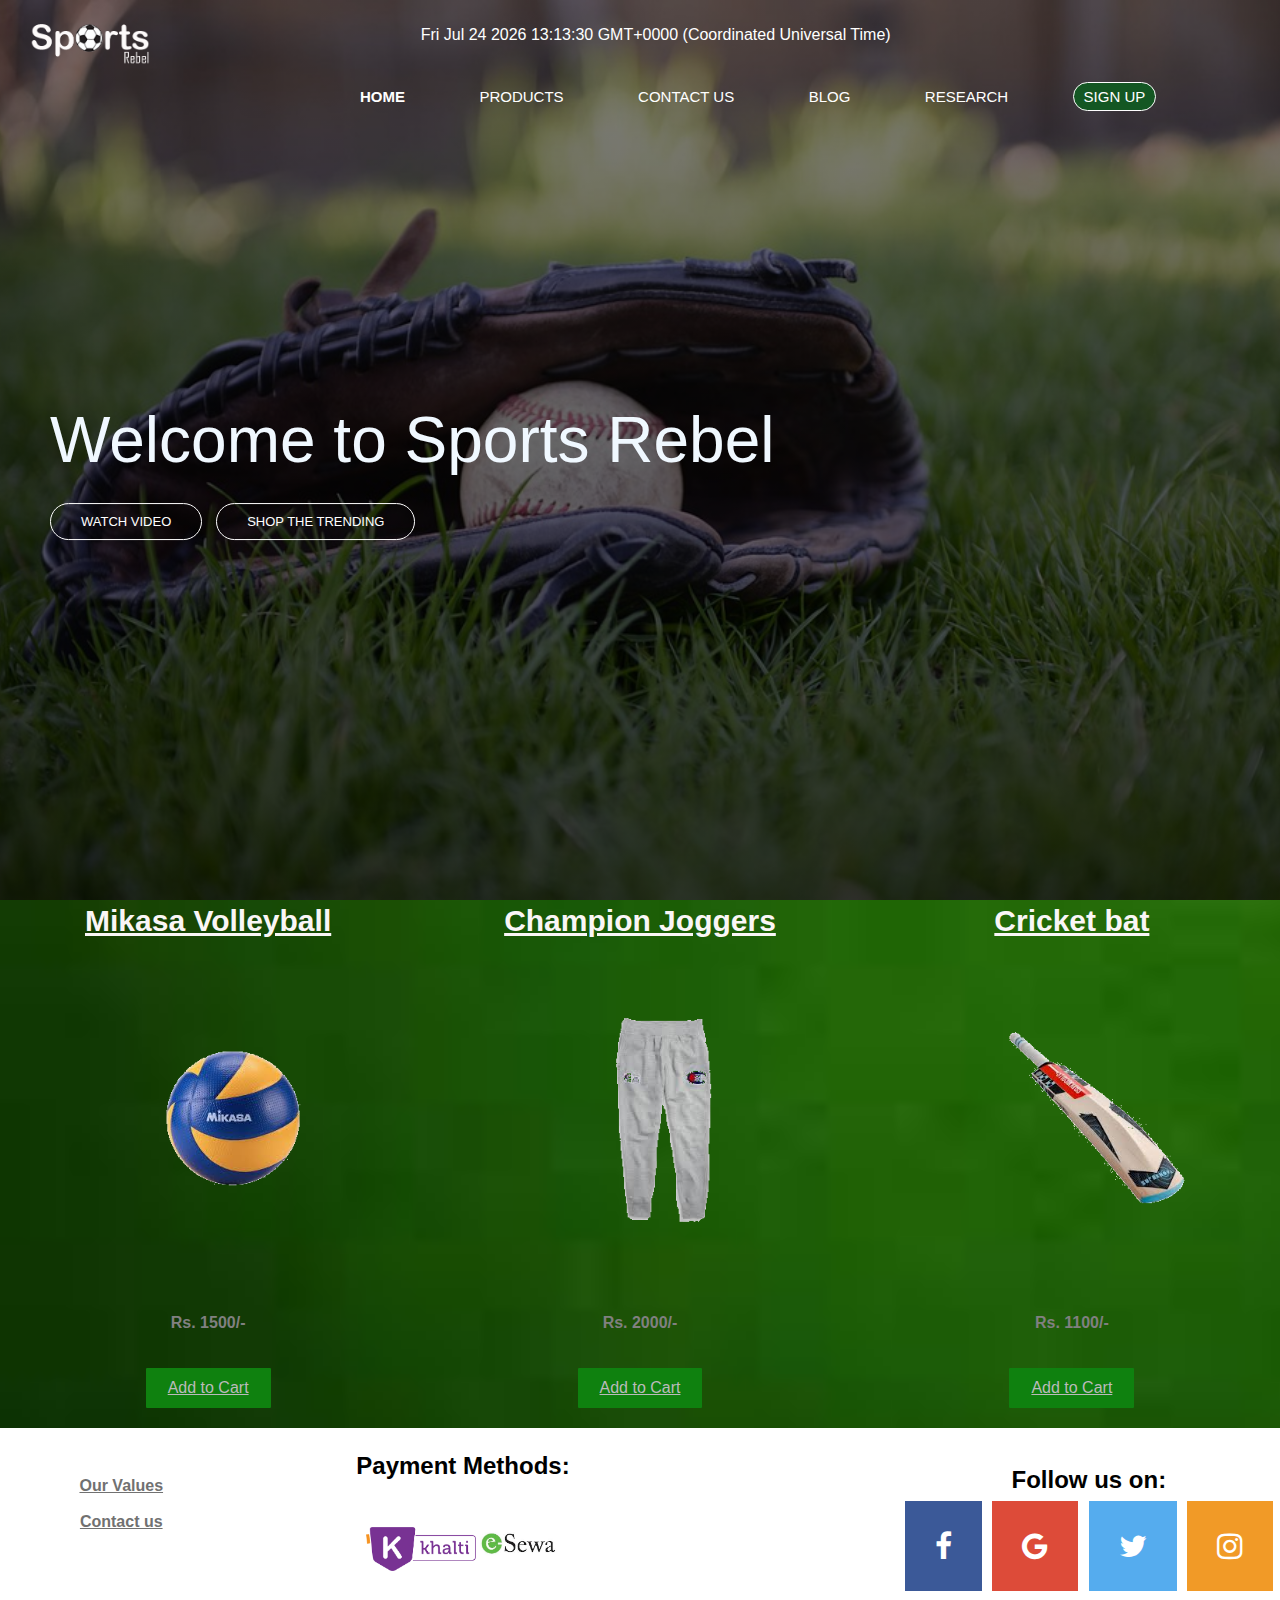
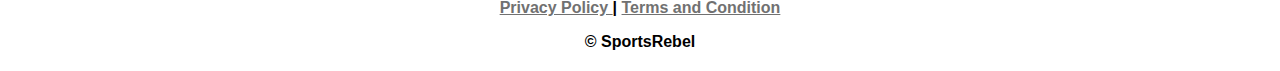
<file: index.html>
<!DOCTYPE html>
<html lang="en">
<head>
	<title>Sports Rebel</title>
	<!-- To create logo in tab -->
	<link rel="icon" type="image/png" sizes="32x22" href="resources/title_logo.png">
	<link rel="stylesheet" href="https://cdnjs.cloudflare.com/ajax/libs/font-awesome/4.7.0/css/font-awesome.min.css">
	
	<meta charset="utf-8"/>
	<meta name="Rasana Tamrakar" content="Student of Islington"/>
	<meta name="keyword" content="Sports, Nepal Sports, Sports Gear"/>
	<meta name="description" content="Sports equipments"/>
	<meta name="viewport" content="width=device-width, inital-scale=1.0"/>
	<!-- to write css -->
	<link  href="css/mystyle.css" rel="stylesheet" type="text/css"/>
	<style>
		body{
         background-image: url("resources/black.png");
        background-repeat: no-repeat;
        background-size: cover; 
         
        } 
	</style>
	
</head>
<body>
		
	<header>
<!-- adding logo -->
		<nav>
			<a href="index.html"><img src="resources/a.png" class="logo"> </a>
			<!-- to display date and time -->
		<div class="datetime1">
        	<p align="center"id="date"></p>

    		<script>
	      function display_date() {
	        document.getElementById('date').innerHTML = Date();
	        setTimeout(display_date,1000);
	      }
	      display_date();
  
    		</script>
		</div>
		<!-- to display button -->
		</script>
				<ul class="main-nav">
					<li><a href="index.html" class="active">Home</a></li>
					<li><a href="product.html">Products</a></li>
					<li><a href="contact.html">Contact us</a></li>
					<li><a href="blog.html">Blog</a></li>
					<li><a href="research.html">Research</a></li>
					<li><a href="signup.html"  class="btn btn-sign" >Sign up</a></li>

				</ul>
		</nav>
		<div class="main-content-header">
		<h1>Welcome to Sports Rebel</h1>
		<!-- adding buttons with internal link -->
		<a href="resources/video1.mp4" class="btn btn-a">Watch Video</a>
		<a href="product.html" class="btn btn-b">Shop the Trending</a>

		</div>
	</header>
	 
		
		<div class="imgpro">
			<table width="100%" border="1">
					<tr>
					  <th>
						
						  
						  <div class="card">
						
								  <h1><u><b>Mikasa Volleyball</b></u></h1>
								<div class="zoom-effect-container">
								  <div class="image-card">
									  <a href="mikasa.html">
									  <img src="resources/ball1.png" alt="ball" style="width:140%" class="center"/></a>
								  </div>
								</div> 
								<p class="price">Rs. 1500/-</p>
								<p><button><a href="signup.html">Add to Cart</a></button></p>
							</div>
						
					  </th>
					  <th>
							
							  
							  <div class="card">
							
									  <h1><u><b>Champion Joggers</b></u></h1>
									<div class="zoom-effect-container">
									  <div class="image-card">
										  <a href="jogger.html">
										  <img src="resources/cjog.png" alt="Joggers" style="width:140%" class="center"/></a>
									  </div>
									</div> 
									<p class="price">Rs. 2000/-</p>
									<p><button><a href="signup.html">Add to Cart</a></button></p>
								</div>
							
						  </th>
						  <th>
								
								  
								  <div class="card">
								
										  <h1><u><b>Cricket bat</b></u></h1>
										<div class="zoom-effect-container">
										  <div class="image-card">
											  <a href="cricket.html">
											  <img src="resources/cbat.png" alt="cricket bat" style="width:140%" class="center"/></a>
										  </div>
										</div> 
										<p class="price">Rs. 1100/-</p>
										<p><button><a href="signup.html">Add to Cart</a></button></p>
									</div>
								
							  </th>
							  
						</tr>
				  </table>
				  </div>
			

	   
	   
	
<!-- For footer -->
	 <footer>
		 <!-- inserting tableon footer -->
			<table width="100%" border="1">
					<tr>
					  <th>
						<section>
						  <!-- inserting internal links -->
						  <p>
						  <a href="resources/values.png">Our Values</a><br><br>
						  <a href="contact.html">Contact us</a></p>
						</section>
					  </th>
					  <th>
						<section>
							<!-- inserting external links of digital payment application -->
						  <h2>Payment Methods:</h2><br>
						  <a href="http:/khalti.com" ><img src="resources/khalti1.png" width="110px"></a>
						  <a href="http:/esewa.com.np" ><img src="resources/esewa.png" width="80px"></a>
						  
						</section>
					  </th>
					  <th>
						<section>
							<!-- inserting external links of social media -->
						  <h2>Follow us on:</h2><br>
						  <a href="http://www.facebook.com" class="fa fa-facebook"></a> 
						  <a href="http://www.google.com" class="fa fa-google"></a>
						  <a href="http://www.twitter.com" class="fa fa-twitter"></a>
						  <a href="http://instagram.com" class="fa fa-instagram"></a>
						</section>
					  </th>
					</tr>
				  </table>
			<table width="100%" border="1">
				<tr>
					<th>
						<!-- inserting internal links -->
						<p><a href="privacy.html">  Privacy Policy  </a>|
						<a href="terms.html">  Terms and Condition  </a></p>
						<p>&copy; SportsRebel</p>
					</th>
				</tr>
			</table>
		</footer> 
   
</body>
</html>
</file>
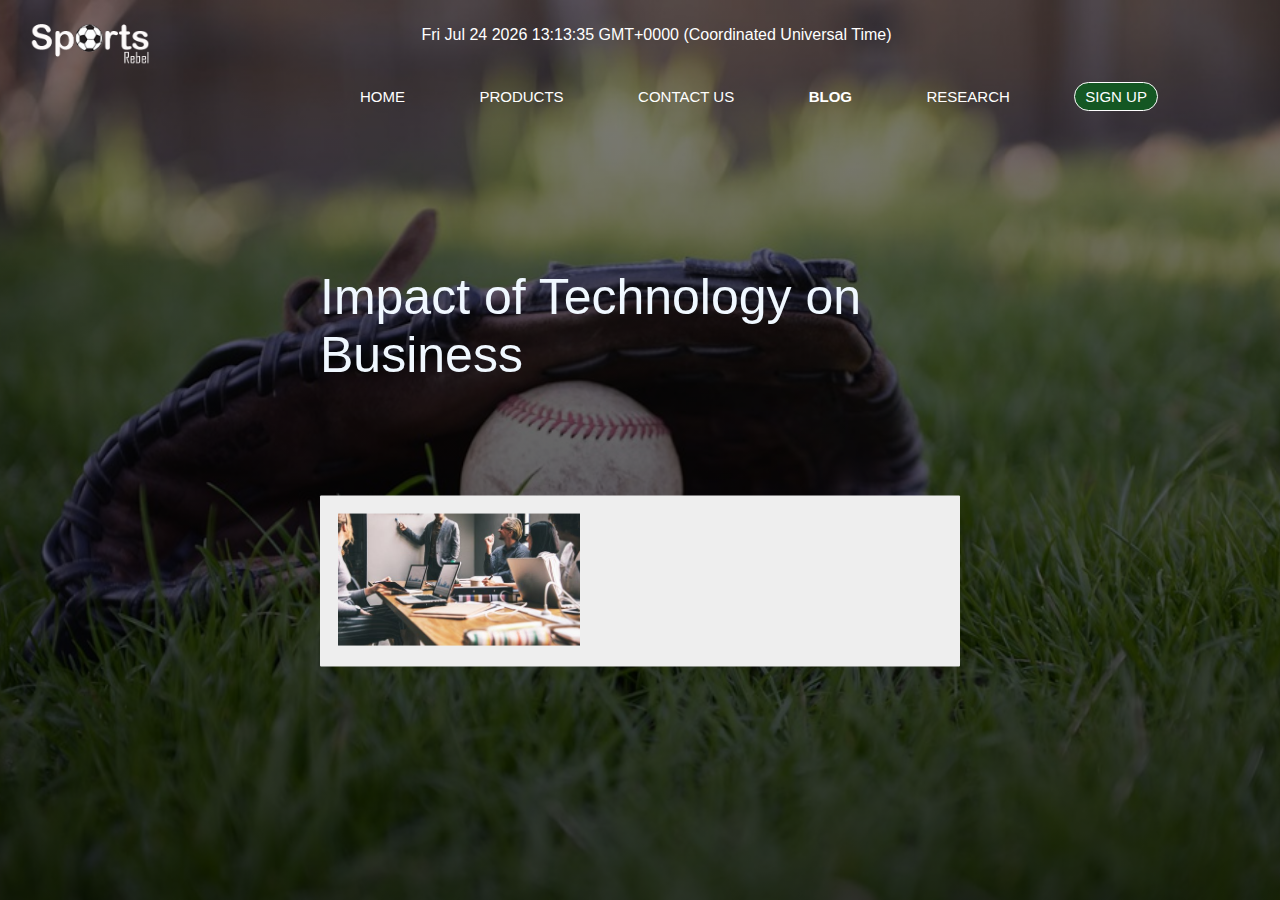
<file: blog.html>
<!DOCTYPE html>
<html lang="en">
<head>
	<title>Sports Rebel</title>
	<!-- To create logo in tab -->
	<link rel="icon" type="image/png" sizes="32x22" href="resources/title_logo.png"> 
	
	<meta charset="utf-8"/>
	<meta name="Rasana Tamrakar" content="Student of Islington"/>
	<meta name="keyword" content="Sports, Nepal Sports, Sports Gear"/>
	<meta name="description" content="Sports equipments"/>
	<meta name="viewport" content="width=device-width, inital-scale=1.0"/>
    <link  href="css/mystyle.css" rel="stylesheet" type="text/css"/>
    
    <style>
            .accordion {
              
              cursor: pointer;
              padding: 18px;
              width: 100%;
              border: none;
              text-align: left;
              outline: none;
              font-size: 15px;
              transition: 0.4s;
            }
            
             .active, .accordion:hover {
             
            }
            
            .panel {
              padding: 0 18px;
              display: none;
              background-color: white; 
              overflow: hidden;
            }
            </style>
</head>
<body>
        <header>

                <nav>
                    <a href="index.html"><img src="resources/a.png" class="logo"> </a>
                    <!-- for date and time -->
                    <div class="datetime1">
                      <p align="center"id="date"></p>
            
                    <script>
                    function display_date() {
                      document.getElementById('date').innerHTML = Date();
                      setTimeout(display_date,1000);
                    }
                    display_date();
              
                    </script>
                </div>
                <!-- for buttons -->
                        <ul class="main-nav">
                            <li><a href="index.html">Home</a></li>
                            <li><a href="product.html">Products</a></li>
                            <li><a href="contact.html">Contact us</a></li>
                            <li><a href="blog.html" class="active">Blog</a></li>
                            <li><a href="research.html">Research</a></li>
                            <li><a href="signup.html"  class="btn btn-sign" >Sign up</a></li>
        
                            </ul>
                            </nav>
                            <div class="blogacc">
                            <h1>Impact of Technology on Business</h1><br><br><br><br>

                            <button class="accordion"><img src="resources/business.jpeg" width="40%"></button>
                            <div class="panel">
                              <!-- writing the blog -->
                            <p>
                              <h2>Impact of Technology on Business.</h2><br>Todays world is all about Technology.Technology has changed business in the evolution of making more profit in business
                               with high speed, to get more customers, to be able to serve more people worldwide, to improve the product and services quality,
                               speed up a business process, less use of human power in high-risk intensive works.Technology has revolutionized the way companies
                                conduct business by enabling small businesses to level the playing field with larger organizations. Small businesses use an array 
                                of tech – everything from servers to mobile devices – to develop competitive advantages in the economic marketplace. Small business
                                 owners should consider implementing technology in their planning process for streamlined integration and to make room for future
                                  expansion. This allows owners to create operations using the most effective technology available.</p>
                                  

                                  <h3>Improved Communication Processes</h3>
                                  Business technology helps small businesses improve their communication processes. Emails, texting, websites and apps, for example, facilitate 
                                  improved communication with consumers. Using several types of information technology communication methods enable companies to saturate the economic
                                   market with their message. Companies may also receive more consumer feedback through these electronic communication methods.
                                  
                                  Technology also improves inter-office communication as well. For example, social intranet software gives employees a centralizes portal to access
                                   and update internal documents and contracts and relay relevant data to other departments instantly. These methods also help companies reach
                                    consumers through mobile devices in a real-time format.
                                  


                            </div>
                            </div>
                            <!-- Using accordion script for displaying the blog after clicking image -->
                            <script>
                            var acc = document.getElementsByClassName("accordion");
                            var i;
                            
                            for (i = 0; i < acc.length; i++) {
                            acc[i].addEventListener("click", function() {
                                this.classList.toggle("active");
                                var panel = this.nextElementSibling;
                                if (panel.style.display === "block") {
                                panel.style.display = "none";
                                } else {
                                panel.style.display = "block";
                                }
                            });
                            }
                            </script>
                           
</body>
</html>
</file>
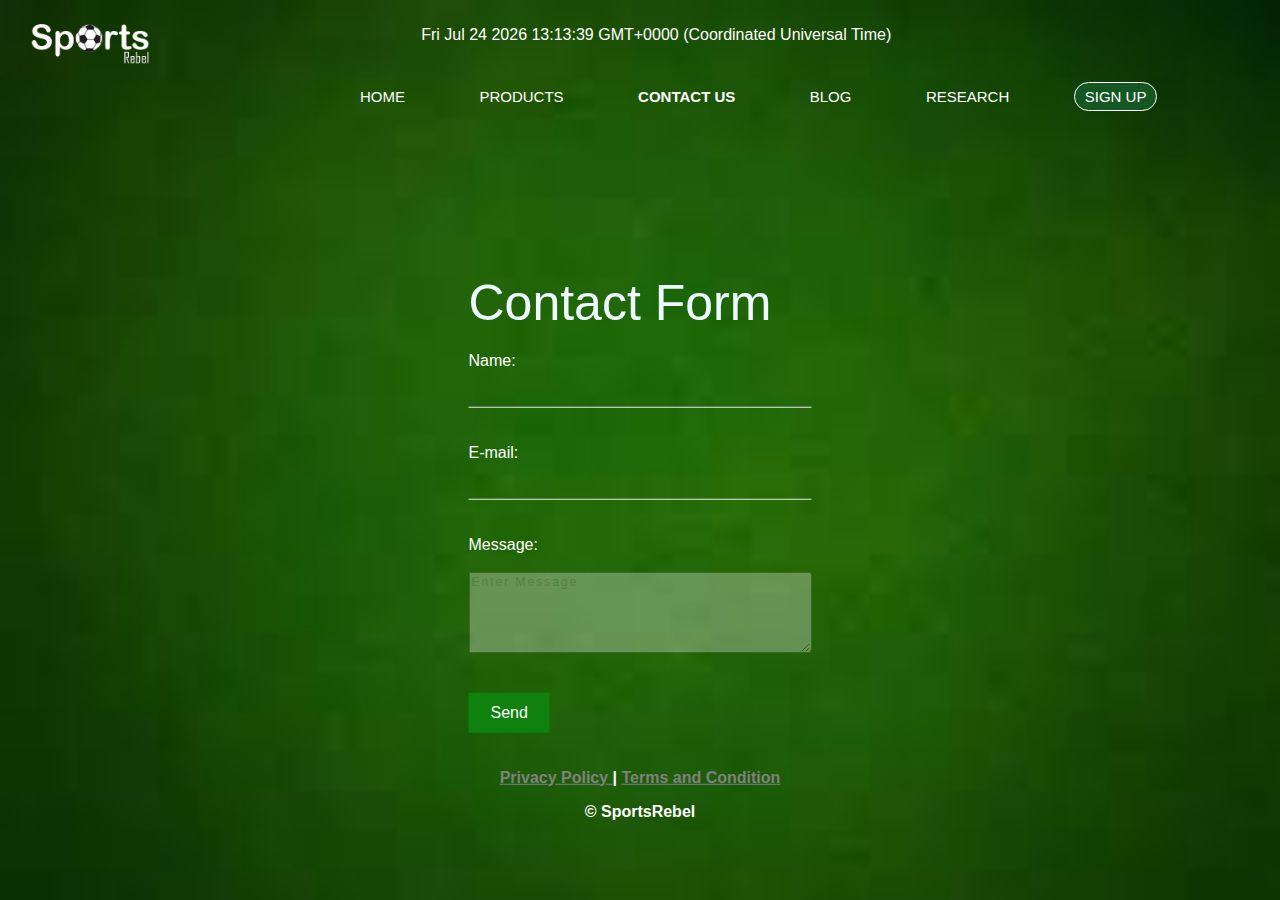
<file: contact.html>
<!DOCTYPE html>
<html lang="en">
<head>
	<title>Sports Rebel</title>
	<!-- To create logo in tab -->
	<link rel="icon" type="image/png" sizes="32x22" href="resources/title_logo.png"> 
	
	<meta charset="utf-8"/>
	<meta name="Rasana Tamrakar" content="Student of Islington"/>
	<meta name="keyword" content="Sports, Nepal Sports, Sports Gear"/>
	<meta name="description" content="Sports equipments"/>
	<meta name="viewport" content="width=device-width, inital-scale=1.0"/>
    <link  href="css/mystyle.css" rel="stylesheet" type="text/css"/>
    <style>
		/* for background  */
    body{
        background-image: url("resources/black.png");
        background-repeat: no-repeat;
        background-size: cover;
    }
    </style>
</head>
<body>
	<nav>
		<a href="index.html"><img src="resources/a.png" class="logo"> </a>
		<div class="datetime1">
        	<p align="center"id="date"></p>
<!-- for date and time -->
    		<script>
	      function display_date() {
	        document.getElementById('date').innerHTML = Date();
	        setTimeout(display_date,1000);
	      }
	      display_date();
  
    		</script>
		</div>
		<!-- for buttons -->
			<ul class="main-nav">
				<li><a href="index.html" >Home</a></li>
				<li><a href="product.html">Products</a></li>
				<li><a href="contact.html" class="active">Contact us</a></li>
				<li><a href="blog.html">Blog</a></li>
				<li><a href="research.html">Research</a></li>
				<li><a href="signup.html"  class="btn btn-sign" >Sign up</a></li>
            </ul>
    </nav>
    <div class="contact-title">
        <h1>Contact Form</h1>
    <form name="messageForm" onsubmit="validateForm()">
			<p>Name: <input type="text" name="name"></p>
			<p>E-mail: <input type="text" name="email"></p>
			<p>Message: <br><br><textarea name="message" rows="5" cols="40" placeholder="Enter Message"></textarea></p>
			<p><button>Send</button></p>
		</form>
		<script>
			function validateForm() {
				var name = document.forms["messageForm"]["name"].value;
				var email = document.forms["messageForm"]["email"].value;
				var message = document.forms["messageForm"]["message"].value;
// for pop up message
				if (name == "" || email == "" || message == ""){
					alert("The field is empty. Please fill the form.");
				}
				else {
					alert("Thank you for messaging us!");
				}
			}
		</script>
		 <!-- <footer> -->
			 <table width="100%" border="1">
				<tr>
				  <th>
					  
					<!-- inserting internal links -->
					<p><a href="privacy.html">  Privacy Policy  </a>|
					<a href="terms.html">  Terms and Condition  </a></p>
					<p>&copy; SportsRebel</p>
				  </th>
				</tr>
			  </table>
			<!-- </footer> -->
	</div>
	
	
    
</body>
</html>
</file>
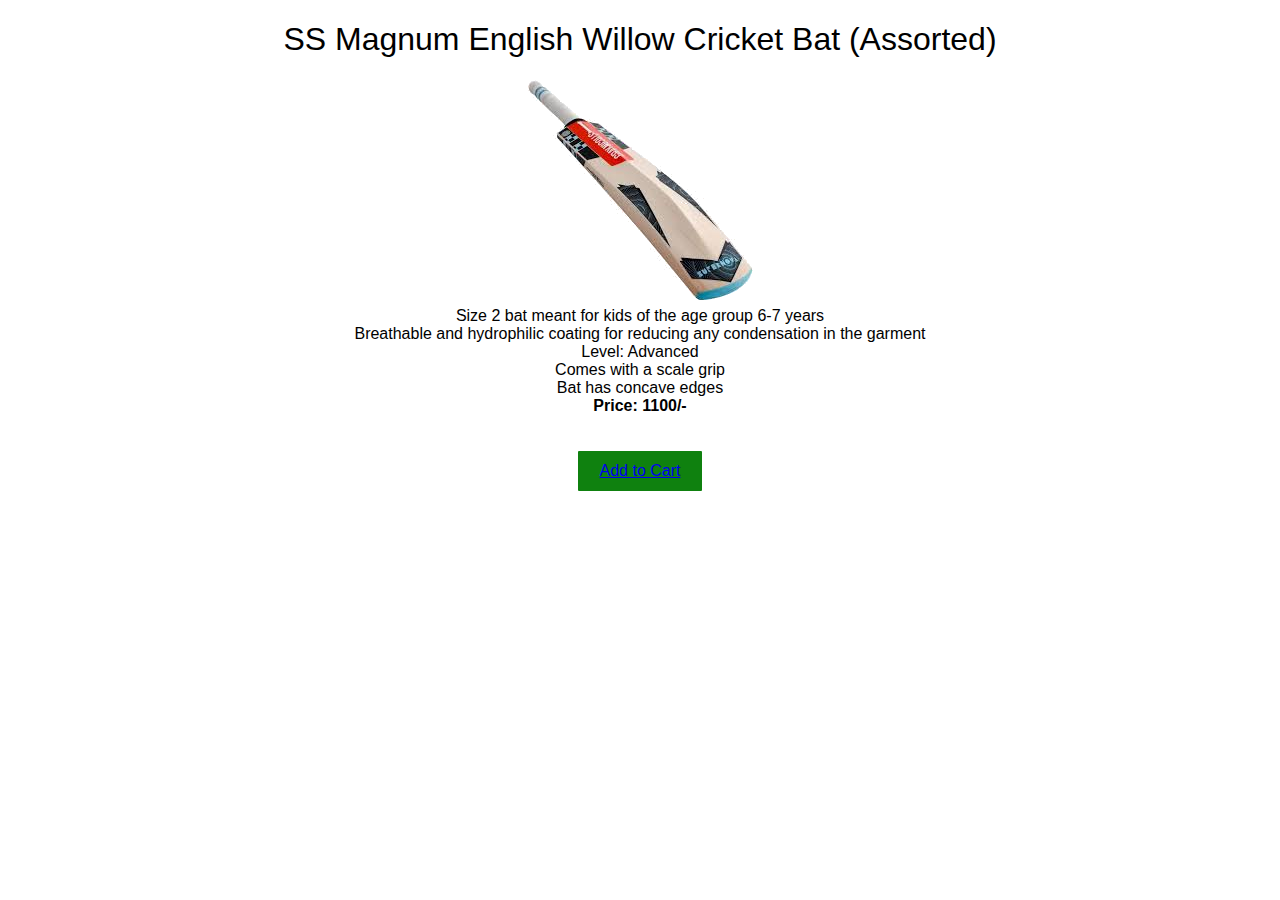
<file: cricket.html>
<!DOCTYPE html>
<html lang="en">
<head>
    <title>Mikasa Volleyball</title>
    <link  href="css/mystyle.css" rel="stylesheet" type="text/css"/>
    <style>
    
    </style>
</head>
<body>
    <div class="products">
    <h1>SS Magnum English Willow Cricket Bat (Assorted)</h1>
    <img src="resources/cbat.png"><br>
    Size 2 bat meant for kids of the age group 6-7 years<br>
    Breathable and hydrophilic coating for reducing any condensation in the garment<br>
    Level: Advanced<br>
    Comes with a scale grip<br>
    Bat has concave edges<br>
    <b>Price: 1100/-</b>
    <p><button><a href="signup.html">Add to Cart</a></button></p>
        </div>
</body>
</html>
</file>
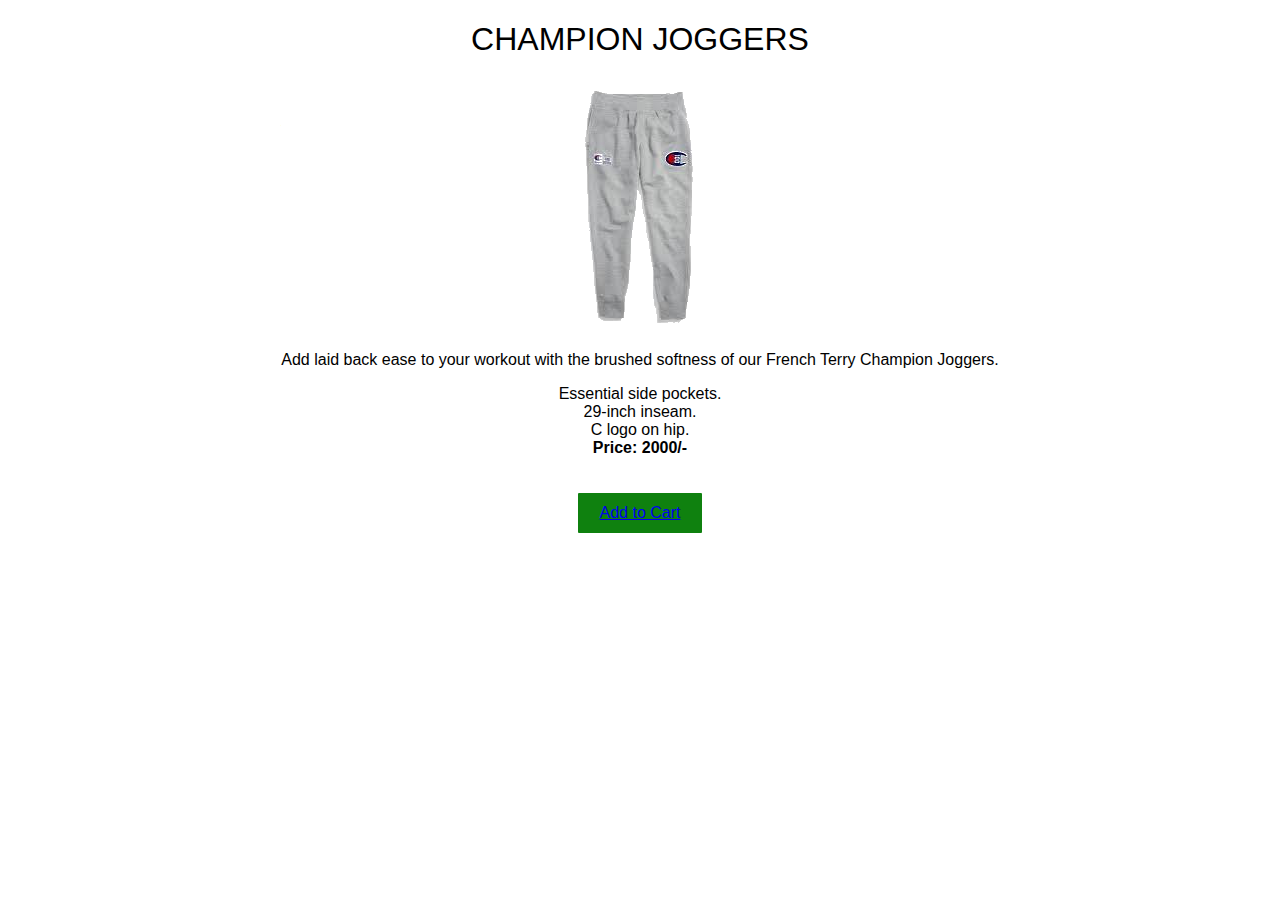
<file: jogger.html>
<!DOCTYPE html>
<html lang="en">
<head>
    <title>Champion Joggers</title>
    <link  href="css/mystyle.css" rel="stylesheet" type="text/css"/>
    <style>
    
    </style>
</head>
<body>
    <div class="products">
    <h1>CHAMPION JOGGERS</h1>
    <img src="resources/cjog.png"><br>
    <p>Add laid back ease to your workout with the brushed softness of our French Terry Champion Joggers.
    <li>Essential side pockets.</li>
    <li>29-inch inseam.</li>
    <li>C logo on hip.</li>
        <b>Price: 2000/-</b></p>
        <p><button><a href="signup.html">Add to Cart</a></button></p>
        </div>
</body>
</html>
</file>
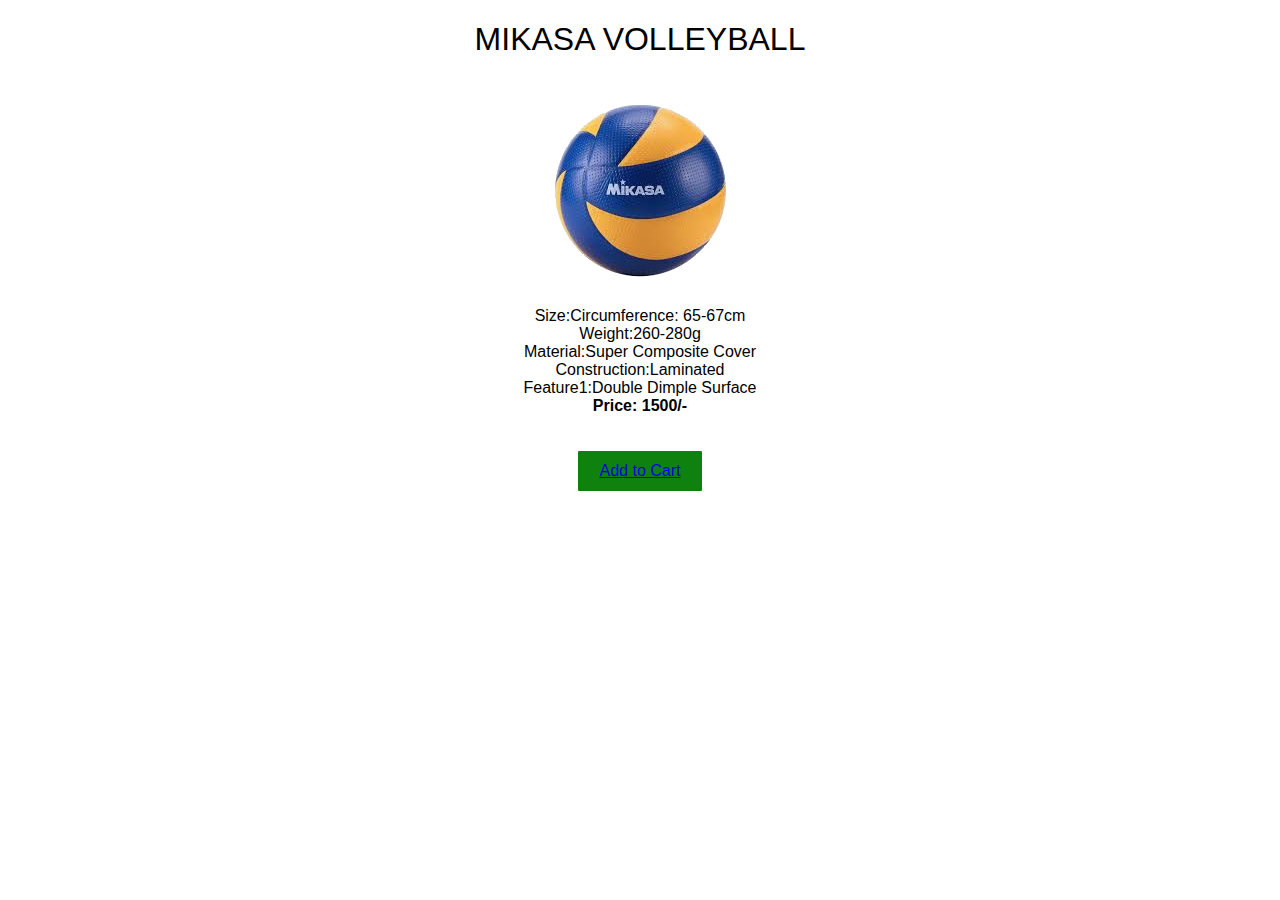
<file: mikasa.html>
<!DOCTYPE html>
<html lang="en">
<head>
    <title>Mikasa Volleyball</title>
    <link  href="css/mystyle.css" rel="stylesheet" type="text/css"/>
    <style>
    
    </style>
</head>
<body>
    <div class="products">
    <h1>MIKASA VOLLEYBALL</h1>
    <img src="resources/ball1.png"><br>
        Size:Circumference: 65-67cm<br>
        Weight:260-280g<br>
        Material:Super Composite Cover<br>
        Construction:Laminated<br>
        Feature1:Double Dimple Surface<br>
        <b>Price: 1500/-</b>
        <p><button><a href="signup.html">Add to Cart</a></button></p>
        </div>
</body>
</html>
</file>
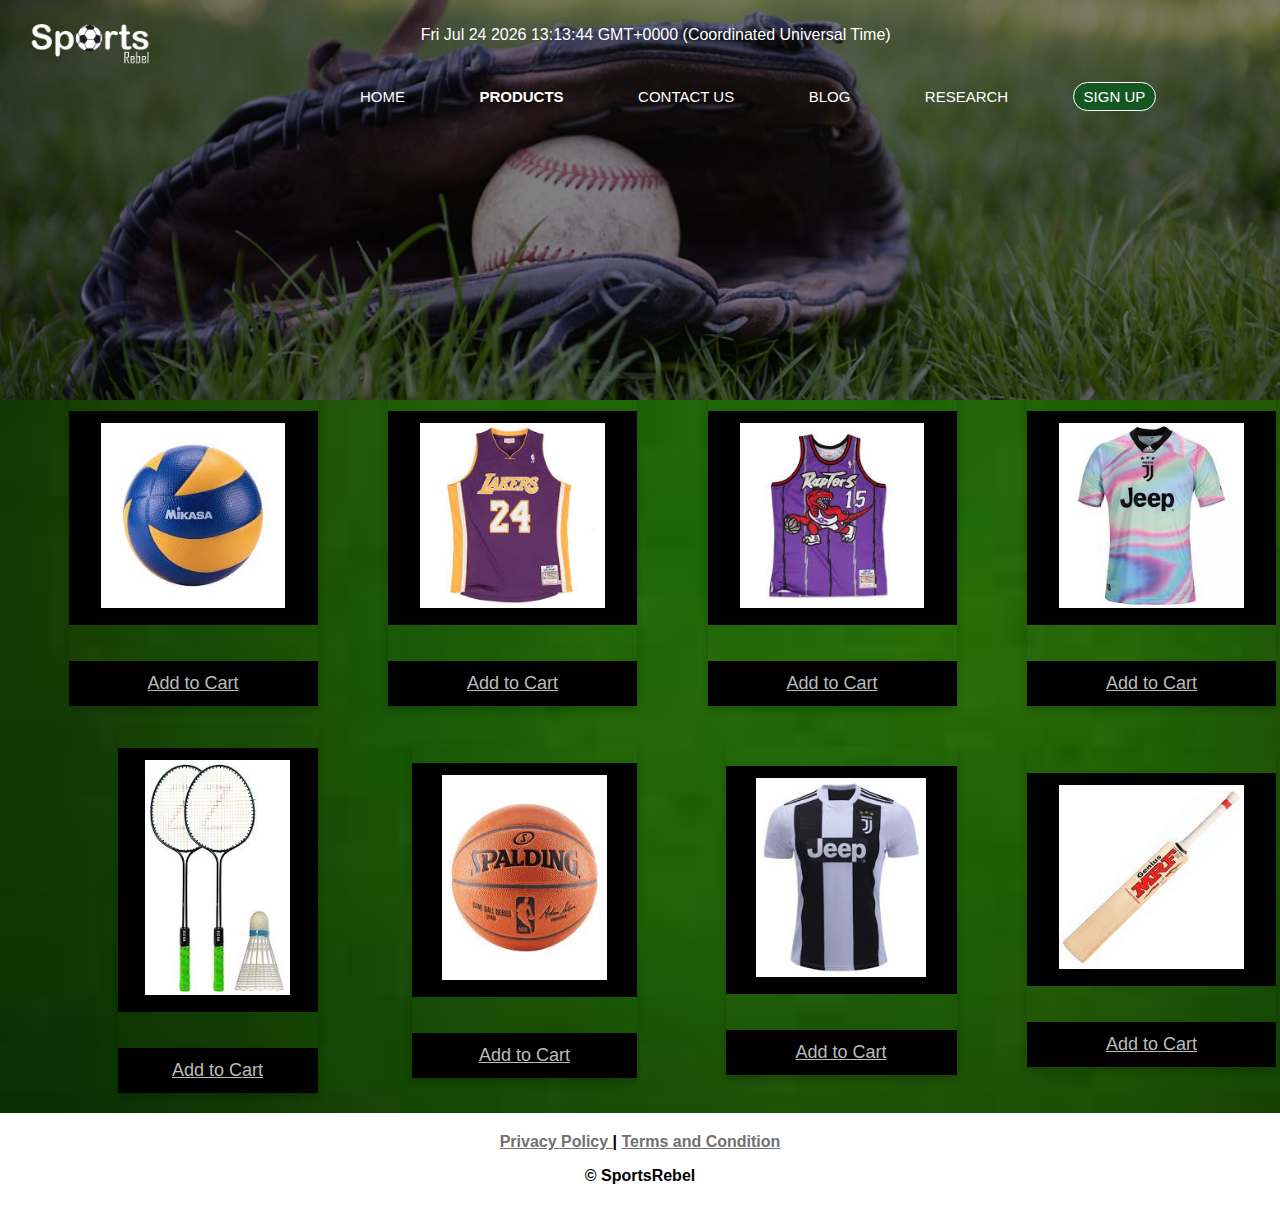
<file: product.html>
<!DOCTYPE html>
<html lang="en">
<head>
  <title>Sports Rebel</title>
  
	<!-- To create logo in tab -->
	<link rel="icon" type="image/png" sizes="32x22" href="resources/title_logo.png"> 
	
	<meta charset="utf-8"/>
	<meta name="Rasana Tamrakar" content="Student of Islington"/>
	<meta name="keyword" content="Sports, Nepal Sports, Sports Gear"/>
	<meta name="description" content="Sports equipments"/>
	<meta name="viewport" content="width=device-width, inital-scale=1.0"/>
  <link  href="css/mystyle.css" rel="stylesheet" type="text/css"/>
  
  <style>
    
      .card {
        box-shadow: 0 4px 8px 0 rgba(0, 0, 0, 0.2);
        max-width: 300px;
        margin: auto;
        text-align: center;
        font-family: arial;
      }
      
      .price {
        color: grey;
        font-size: 22px;
      }
      
      .card button {
        border: none;
        outline: 0;
        padding: 12px;
        color: white;
        background-color: #000;
        text-align: center;
        cursor: pointer;
        width: 100%;
        font-size: 18px;
      }
      

      body{
         background-image: url("resources/black.png");
        background-repeat: no-repeat;
        background-size: cover; 
         
        } 
          .accordion {
          
          cursor: pointer;
          padding: 18px;
          width: 100%;
          border: none;
          text-align: left;
          outline: none;
          font-size: 15px;
          transition: 0.4s;
        }
        
       
        
        .panel {
          padding: 0 18px;
          display: none;
          background-color: white;
          overflow: hidden;
        }
        </style>  
</head>
<body>
	<nav>
    <a href="index.html"><img src="resources/a.png" class="logo"> </a>
    <div class="datetime1">
      <p align="center"id="date"></p>

    <script>
    function display_date() {
      document.getElementById('date').innerHTML = Date();
      setTimeout(display_date,1000);
    }
    display_date();
    // for buttons
    </script>
</div>
			<ul class="main-nav">
				<li><a href="index.html" >Home</a></li>
				<li><a href="product.html" class="active">Products</a></li>
				<li><a href="contact.html">Contact us</a></li>
				<li><a href="blog.html">Blog</a></li>
				<li><a href="research.html">Research</a></li>
				<li><a href="signup.html"  class="btn btn-sign" >Sign up</a></li>
            </ul>
    </nav>
    <div class="slideshow-container">

            <!-- Full-width images with number and caption text -->
            <div class="mySlides fade">
              
              <img src="resources/slider1.jpg">
              <!-- <div class="text">Caption Text</div> -->
            </div>
          
            <div class="mySlides fade">
            
              <img src="resources/slider2.jpg">
              <!-- <div class="text">Caption Two</div> -->
            </div>
          
            <div class="mySlides fade">
    
              <img src="resources/slider3.jpg">
              <!-- <div class="text">Caption Three</div> -->
            </div>
          </div>
          <br>
          
          <!-- The dots/circles -->
        <div style="margin-top: -50px";>
                <span class="dot"></span> 
                <span class="dot"></span> 
                <span class="dot"></span> 
        </div>
        <!--feature categories -->
        <!-- adding products with their description -->
        <div>
        <table width="100%" border="1">
          
            <tr>
              <th>
                <section>
                  
                  <div class="card">
                      
                      <button class="accordion">
                      <img src="resources/13.jpg" alt="Volleyball" style="width:82%"></button>
                      
                      <div class="panel">
                      <h1>Mikasa Volleyball</h1>
                      Size:Circumference: 65-67cm<br>
                      Weight:260-280g<br>
                      Material:Super Composite Cover<br>
                      Construction:Laminated<br>
                      Feature1:Double Dimple Surface<br>
                      <p class="price">Rs. 1500</p></div>
                      <p><button><a href="signup.html">Add to Cart</a></button></p>
                    </div>
                </section>
              </th>

              <th>
                  <section>
                    
                    <div class="card">
                        
                        <button class="accordion">
                        <img src="resources/3.jpg" alt="Jersey" style="width:82%"></button>
                        
                        <div class="panel">
                            <h1>Lakers Jersey</h1><br>
                            Material & Care:Polyester,Machine-wash<br>
                            Specifications:No Sleeves<br>
                            Occasion:Sports<br>
                            Print or Pattern Type:Sports and Team Jersey<br>
                        <p class="price">Rs. 1000</p></div>
                        <p><button><a href="signup.html">Add to Cart</a></button></p>
                      </div>
                  </section>
                </th>

                <th>
                    <section>
                      
                      <div class="card">
                          
                          <button class="accordion">
                          <img src="resources/5.jpg" alt="Jersey" style="width:82%"></button>
                          
                          <div class="panel">
                              <h1>Raptors Jersey</h1><br>
                              Material & Care:Polyester,Machine-wash<br>
                              Specifications:No Sleeves<br>
                              Occasion:Sports<br>
                              Print or Pattern Type:Sports and Team Jersey<br>
                          <p class="price">Rs. 1600</p></div>
                          <p><button><a href="signup.html">Add to Cart</a></button></p>
                        </div>
                    </section>
                  </th>

                  <th>
                      <section>
                        
                        <div class="card">
                            
                            <button class="accordion">
                            <img src="resources/1.jpg" alt="Jersey" style="width:82%"></button>
                            
                            <div class="panel">
                                <h1>Jeep Jersey</h1><br>
                                Brand: Jeep
                                Material & Care:Polyester,Machine-wash<br>
                                Specifications:Sleeves<br>
                                Occasion:Sports<br>
                                Print or Pattern Type:Sports and Team Jersey<br>
                            <p class="price">Rs. 1800</p></div>
                            <p><button><a href="signup.html">Add to Cart</a></button></p>
                          </div>
                      </section>
                    </th>
              </tr>
              <tr>
                <th>
                  <section>
                    
                    <div class="card">
                        
                        <button class="accordion">
                        <img src="resources/9.jpg" alt="Badminton Racquet" style="width:82%"></button>
                        
                        <div class="panel">
                        <h1>Franklin Racquet</h1>
                        INCLUDES (2) STEEL racquets and (2) A grade shuttlecocks<br>
                        FEATURES smooth grip racquet handles<br>
                        TEMPERED STEEL frame construction<br>
                        BUILT for maximum fun<br>
                        <p class="price">Rs. 1400</p></div>
                        <p><button><a href="signup.html">Add to Cart</a></button></p>
                      </div>
                  </section>
                </th>
  
                <th>
                    <section>
                      
                      <div class="card">
                          
                          <button class="accordion">
                          <img src="resources/11.jpg" alt="Spalding Basketball" style="width:82%"></button>
                          
                          <div class="panel">
                              <h1>Spalding Basketball</h1><br>
                              Brand: Spalding<br>
                              Color:  Brown<br>
                              Material-Type: Rubber<br>
                              Number-of-Items: 1<br>
                              Size: Standard <br>
                          <p class="price">Rs. 2000</p></div>
                          <p><button><a href="signup.html">Add to Cart</a></button></p>
                        </div>
                    </section>
                  </th>
  
                  <th>
                      <section>
                        
                        <div class="card">
                            
                            <button class="accordion">
                            <img src="resources/4.jpg" alt="Jersey" style="width:82%"></button>
                            
                            <div class="panel">
                                <h1>Jeep Jersey</h1><br>
                                Brand: Jeep
                                Material & Care:Polyester,Machine-wash<br>
                                Specifications:Sleeves<br>
                                Occasion:Sports<br>
                                Print or Pattern Type:Sports and Team Jersey<br>
                            <p class="price">Rs. 1600</p></div>
                            <p><button><a href="signup.html">Add to Cart</a></button></p>
                          </div>
                      </section>
                    </th>
  
                    <th>
                        <section>
                          
                          <div class="card">
                              
                              <button class="accordion">
                              <img src="resources/14.jpg" alt="SS Magnum English Willow Cricket Bat" style="width:82%"></button>
                              
                              <div class="panel">
                                  <h1>Willow Cricket Bat</h1><br>
                                  Size 2 bat meant for kids of the age group 6-7 years<br>
                                  Breathable and hydrophilic coating for reducing any condensation in the garment<br>
                                  Level: Advanced<br>
                                  Comes with a scale grip<br>
                                  Bat has concave edges<br>
                                  <p class="price">Rs. 1800</p></div>
                              <p><button><a href="signup.html">Add to Cart</a></button></p>
                            </div>
                        </section>
                      </th>
                </tr>
            </table>
          
            
        </section>
        </div>
<!-- script for slide images -->
<script>

        var slideIndex = 0;
        showSlides();
        
        function showSlides() {
          var i;
          var slides = document.getElementsByClassName("mySlides");
          var dots = document.getElementsByClassName("dot");
          for (i = 0; i < slides.length; i++) {
            slides[i].style.display = "none";  
          }
          slideIndex++;
          if (slideIndex > slides.length) {slideIndex = 1}    
          for (i = 0; i < dots.length; i++) {
            dots[i].className = dots[i].className.replace(" active2", "");
          }
          slides[slideIndex-1].style.display = "block";  
          dots[slideIndex-1].className += " active2";
          setTimeout(showSlides, 2000); // Change image every 2 seconds
        }
        
          var acc = document.getElementsByClassName("accordion");
          var i;

          for (i = 0; i < acc.length; i++) {
            acc[i].addEventListener("click", function() {
              this.classList.toggle("active");
              var panel = this.nextElementSibling;
              if (panel.style.display === "block") {
                panel.style.display = "none";
              } else {
                panel.style.display = "block";
              }
            });
          }


        </script> 
        <!-- for footer -->
        <footer><table width="100%" border="1">
            <tr>
              <th>
                <!-- inserting internal links -->
                <p><a href="privacy.html">  Privacy Policy  </a>|
                <a href="terms.html">  Terms and Condition  </a></p>
                <p>&copy; SportsRebel</p>
              </th>
            </tr>
          </table>
        </footer>
        </body>
      
</html>
</file>
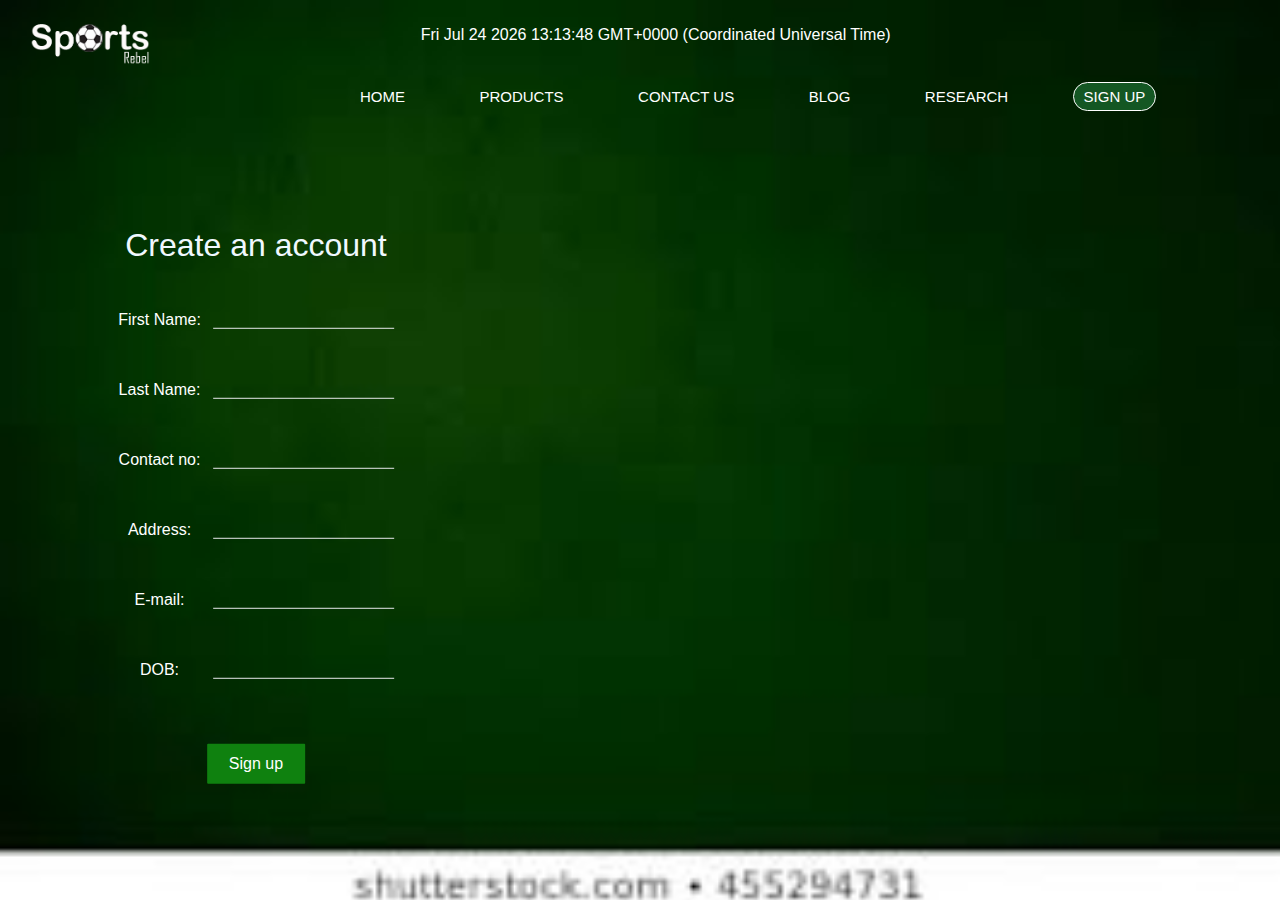
<file: signup.html>
<!DOCTYPE html>
<html lang="en">
<head>
	<title>Sports Rebel</title>
	<!-- To create logo in tab -->
	<link rel="icon" type="image/png" sizes="32x22" href="resources/title_logo.png"> 
	
	<meta charset="utf-8"/>
	<meta name="Rasana Tamrakar" content="Student of Islington"/>
	<meta name="keyword" content="Sports, Nepal Sports, Sports Gear"/>
	<meta name="description" content="Sports equipments"/>
	<meta name="viewport" content="width=device-width, inital-scale=1.0"/>
    <link  href="css/mystyle.css" rel="stylesheet" type="text/css"/>
    <style>
		/* for background */
    body{
        background-image: linear-gradient(rgba(10, 6, 6, 0),rgb(0, 0, 0)), url('resources/gg.jpg');
        background-repeat: no-repeat;
		background-size: cover;
		
    }
    
    
    </style>
</head>
<body>
	<nav>
		<a href="index.html"><img src="resources/a.png" class="logo"> </a>
		<!-- to display date and time -->
		<div class="datetime1">
        	<p align="center"id="date"></p>

    		<script>
	      function display_date() {
	        document.getElementById('date').innerHTML = Date();
	        setTimeout(display_date,1000);
	      }
	      display_date();
  
    		</script>
		</div>
		<!-- for buttons -->
			<ul class="main-nav">
				<li><a href="index.html" >Home</a></li>
				<li><a href="product.html">Products</a></li>
				<li><a href="contact.html">Contact us</a></li>
				<li><a href="blog.html">Blog</a></li>
				<li><a href="research.html">Research</a></li>
				<li><a href="signup.html"  class="btn btn-sign" >Sign up</a></li>
            </ul>
    </nav>
    
    <div class="signup-title">
		<!-- for creating form -->
    <h1>Create an account</h1>
		<table class="border">
			<tr>
			<td style="padding:5px;">First Name: </td><td style="padding:5px;"><input id="fname" type="text"/></td>
            </tr>
            <tr>
            <td style="padding:5px;">Last Name: </td><td style="padding:5px;"><input id="lname" type="text"/></td>
             </tr>
			
			<tr><td style="padding:5px;">Contact no: </td><td style="padding:5px;"><input id="contactno" type="text"/></td></tr>
			<tr><td style="padding:5px;">Address: </td><td style="padding:5px;"><input id="address" type="text"/></td></tr>
			<tr><td style="padding:5px;">E-mail: </td><td style="padding:5px;"><input id="email" type="text"/></td></tr>
			<tr><td style="padding:5px;">DOB: </td><td style="padding:5px;"><input id="dob" type="text"/></td></tr>
			
		</table><br>
		<button onclick="signn()">Sign up</button> 
		
		
		
		<section id="report" style="display:None">
            <p>First Name: <span id="forfname"></span></p>
            <p>Last Name: <span id="forlname"></span></p>
			<p>Contact no.: <span id="forcontactno"></span></p>
			<p>Address: <span id="foraddress"></span></p>
			<p>E-mail: <span id="foremail"></span></p>
			<p>DOB: <span id="fordob"></span></p>
		</section>
		<!-- for pop up message -->
		<script>
			function signn(){
				var fname = document.getElementById('fname').value;
                var lname = document.getElementById('lname').value;
				var contactno = document.getElementById('contactno').value;
				var address = document.getElementById('address').value;
				var email = document.getElementById('email').value;
				var dob = document.getElementById('dob').value;
				
				if (fname == "" || lname == "" || contactno == "" || address == "" || email == "" || dob == ""){
					alert("The field is empty. Please fill the form.");
				}
				else {
					alert("Your account is created successfully!");
				}
			}
			
        </script>
		</div>
		

    </body>
</html>
</file>
<file: css/mystyle.css>
* {box-sizing: border-box;}
html
/* for smooth scroll */
{
  scroll-behavior: smooth;
}
body
{
    margin: 0 auto;
    padding: 0px;
    font-family: 'Roboto', sans-serif;
}
header
{
  /* for background image */
  background-image: linear-gradient(rgba(0,0,0,0.5),rgba(0,0,0,0.7)), url('../resources/slider1.jpg');
  background-size: cover;
  background-repeat: no-repeat;
  background-position: center;
  height: 100vh;

}
nav
/* for fixing the position of navigation bar */
{
  padding: 10px 30px;
  position: absolute;
  z-index: 999999;
}
.logo
/* for fixing the position of logo */
{
  height: auto;
  width: 120px;
  float: left;
  margin-top: 10px;
}

.main-nav
{
  float: right;
  margin-left: 230px;
}

.main-nav li
{
  display: inline-block;
  list-style: none;
  margin-left: 50px;
}

.main-nav li a
{
  padding: 5px 10px;
  color: white;
  text-decoration: none;
  text-transform: uppercase;
  font-family: 'Roboto', sans-serif;
  font-size: 15px;

}
.main-nav .active
{
font-weight: bold;
}
.main-nav li a:hover
{
 border-bottom: 1px solid white;
}
/* setting the size of header and buttons in home page */
.main-content-header
{
  width: 1180px;
  position: absolute;
  color: aliceblue;
  font-family: 'Roboto', sans-serif;
  font-size: 200%;
  top: 50%;
  left: 50%;
  transform: translate(-50%, -50%);
}
/* setting the color of header in home page */
h1{
  color: aliceblue;
  font-family: 'Roboto', sans-serif;
  font-size: 200%;
  margin-bottom: 20px;
  font-weight: lighter;

}

.btn
{
  display: inline-block;
  padding: 10px 30px;
  font-weight: lighter;
  text-decoration: none;
  text-transform: uppercase;
  border-radius: 200px;
  transition: background-color 0.2s, border 0.2s, color 0.2;


}
/* styling the sign up button */
.btn-sign {
  background-color:rgb(20, 87, 35);
  text-decoration: none;
  color: white;
  margin-right: 5px;
  font-size: 13px;
  text-transform: uppercase;
  border: 1px solid white;
}
/* changing the color of sign up button after hover */
.btn-sign:hover{
  background-color: green;
  box-shadow: 0 4px 8px 0 rgba(0, 0, 0, 0.2), 0 6px 20px 0 rgba(0, 0, 0, 0.19);
}
/* styling the first button of home page */
.btn-a{
  background-color: transparent;
  padding: 10px 30px;
  text-decoration: none;
  color: white;
  margin-right: 5px;
  font-size: 13px;
  text-transform: uppercase;
  border: 1px solid white;
}
/* changing color right after hover */
.btn-a:hover{
  background-color: green;
}
/* styling the second button of home page */
.btn-b{
  background-color: transparent;
  padding: 10px 30px;
  text-decoration: none;
  color: white;
  margin-right: 5px;
  font-size: 13px;
  text-transform: uppercase;
  border: 1px solid white;
}
/* to turn the buttons green while hovering */
.btn-b:hover{
  background-color: green;
}
/* Slideshow container */
.slideshow-container {
  position: relative;
  padding-top:-300px;
  background-color: black;
  height: 400px;
}
.slideshow-container img
{
  width: 100%;
  height: 400px;
  object-fit: cover;
  opacity: 0.5;
}
/* Hide the images by default */
.mySlides {
  display: none;
}

/* Next & previous buttons */
.prev, .next {
  cursor: pointer;
  position: absolute;
  top: 50%;
  width: auto;
  margin-top: -22px;
  padding: 16px;
  color: white;
  font-weight: bold;
  font-size: 18px;
  transition: 0.6s ease;
  border-radius: 0 3px 3px 0;
  user-select: none;
}

/* Position the "next button" to the right */
.next {
  right: 0;
  border-radius: 3px 0 0 3px;
}

/* On hover, add a black background color with a little bit see-through */
.prev:hover, .next:hover {
  background-color: rgba(0,0,0,0.8);
}

/* Caption text */
.text {
  color: #f2f2f2;
  font-size: 15px;
  padding: 8px 12px;
  position: absolute;
  bottom: 8px;
  width: 100%;
  text-align: center;
}

/* Number text (1/3 etc) */
.numbertext {
  color: #f2f2f2;
  font-size: 12px;
  padding: 8px 12px;
  position: absolute;
  top: 0;
}

/* The dots/bullets/indicators */
.dot {
  cursor: pointer;
  height: 15px;
  width: 15px;
  margin: 0 2px;
  background-color: #bbb;
  border-radius: 50%;
  display: inline-block;
  transition: background-color 0.6s ease;
}
.active2, .dot:hover {
  background-color: #717171;
}

/* Fading animation */
.fade {
  -webkit-animation-name: fade;
  -webkit-animation-duration: 1.5s;
  animation-name: fade;
  animation-duration: 1.5s;
}

@-webkit-keyframes fade {
  from {opacity: .4} 
  to {opacity: 1}
}

@keyframes fade {
  from {opacity: .4} 
  to {opacity: 1}
}
/* basic styling for contact form */
.contact{
  margin-top: 100px;
  color: white;
  text-transform: uppercase;
  
}
section{
  float: right;
}
/* turning the heading two into black font */
h2{
  color: black;
  
}
/* for icons */
.fa {
  padding: 30px;
  font-size: 30px;
  width: 80px;
  text-align: center;
  text-decoration: none;
  margin: 5px 3px;
}

.fa{
  display: inline;
  

}
/* changing opacity of icons while hover */
.fa:hover {
    opacity: 0.7;
    
}
/* for facebook icon */
.fa-facebook {
  background: #3B5998;
  color: white;
}
/* for google icon */
.fa-google {
  background: #dd4b39;
  color: white;
}
/* for twitter icon */
.fa-twitter {
  background: #55ACEE;
  color: white;
}
/* for instagram icon */
.fa-instagram {
  background: #f19a27;
  color: white;
}
/* styling the footer */
footer{
  
  color: black;
  
  font-family: 'Roboto', sans-serif;
  background-color: white;
  
 

}
/* styling the lnks in footer */
footer a{
  color: #717171;
  
}

table{
  border: transparent;
  /* margin-left: auto;
  margin-right: auto;
  display: block;
  /* width: 100%;  */

  
}



/* styling the contact form text*/
.contact-title{
  position: absolute;
  text-align: 10px;
  top: 60%;
  left: 50%;
  transform: translate(-50%, -50%);
  color: white;  
}
.contact-title table tr a{
  color: grey;
}
/* styling the contact form heading */
.contact-title h1{
  font-size: 50px;
}

.contact-title footer{
  width: 100%

}
.form{
  position: absolute;
  top: 220%;
  left: 20%;
  transform: translate(-50%, -50%);
  text-align: center;
}
/* styling the input box */
input{
  width: 100%;
  margin: 20px 0;
  background: rgba(216, 198, 198, 0);
  border: none;
  border-bottom: 1px solid rgb(232, 232, 236);
  color: azure; 
}

#msg{
  margin-top: 60px;
}

::-webkit-input-placeholder{
  color: rgb(199, 188, 188);
  font-size: 12px;
  font-family: 'Roboto', sans-serif;
  letter-spacing: 2px;
}
/* styling send button */
button{
  padding: 11px 22px;
  font-size: 16px;
  background: #0f810f;
  border: none;
  border-radius: 1px;
  margin-top: 20px;
  /* opacity: 0.6; */
  color: white;
}

button:hover{
  color: black;
}

.card{
  color: grey;
}
.card h1{
  
  color: rgb(250, 246, 246);
  font-family: 'Roboto', sans-serif;
  font-size: 30px;
  display: inline;
  margin: 0 auto;  
}


div.card p button a{
  color: #bbb;
} 

.signup-title{
  position: absolute;
  top: 50%;
  left: 20%;
  transform: translate(-50%, -50%);
  text-align: center;
  display: inline;
  color: white;
  font-family: 'Roboto', sans-serif;
}
 
.wrapper {
  width: 50%;
  margin: 0 auto;
  display: inline;
}

.zoom-effect-container {
    
    position: relative;
    width: 250px;
    height: 360px;
    margin: 0 auto;
    display: block;
    overflow: hidden;
    
  
}

.image-card{
  position: absolute;
  text-align: 10px;
  top: 50%;
  left: 50%;
  transform: translate(-50%, -50%);
  color: rgb(20, 2, 2);  
}

.image-card img{
  font-size: 50px;
} */
/* .image-card {
  position: middle;
  top: 0;
  left: 0;
  margin: 0 auto;
  
} */
 
.image-card img {
  -webkit-transition: 0.4s ease;
  transition: 0.4s ease;
  
}

.image-card a img{
  margin-left: 0 auto;
  margin-right: 0 auto;
  display: block;
  
} 

.zoom-effect-container:hover .image-card img {
  -webkit-transform: scale(1.09);
  transform: scale(1.09);
  color: rgb(248, 238, 238);
  font-family: Arial, Helvetica, sans-serif;
  
}  

.products{
  text-align: center;
}
.products h1{
  color: black;
}

@font-face
{
  font-family: 'Courier New', Courier, monospace;

}



  textarea{
  opacity: 0.3;
  
} 
/* Style the buttons that are used to open and close the accordion panel */
.accordion {
  background-color: #eee;
  color: #444;
  cursor: pointer;
  padding: 18px;
  width: 100%;
  text-align: left;
  border: none;
  outline: none;
  transition: 0.4s;
}

/* Add a background color to the button if it is clicked on (add the .active class with JS), and when you move the mouse over it (hover)
.active, .accordion:hover {
  background-color: #ccc;
} */

/* Style the accordion panel. Note: hidden by default */
.panel {
  padding: 0 18px;
  background-color: white;
  display: none;
  overflow: hidden;
}
.blogacc{
  position: absolute;
  text-align: 10px;
  top: 50%;
  left: 50%;
  transform: translate(-50%, -50%);
  color: rgb(20, 2, 2);  
}

.blogacc h1{
  font-size: 50px;
}
/* styling the texts in research page */
.research-title{
  position: absolute;
  text-align: center;
  top: 210%;
  left: 50%;
  transform: translate(-50%, -50%);
  color: white;  
  padding: 18px;
}

.research-title h1{
  font-size: 50px;
}
/* changing the color of date and time with white fonts */
.datetime1{
  color: white;
}
.signup-title{
  top: 55%;
}
</file>
